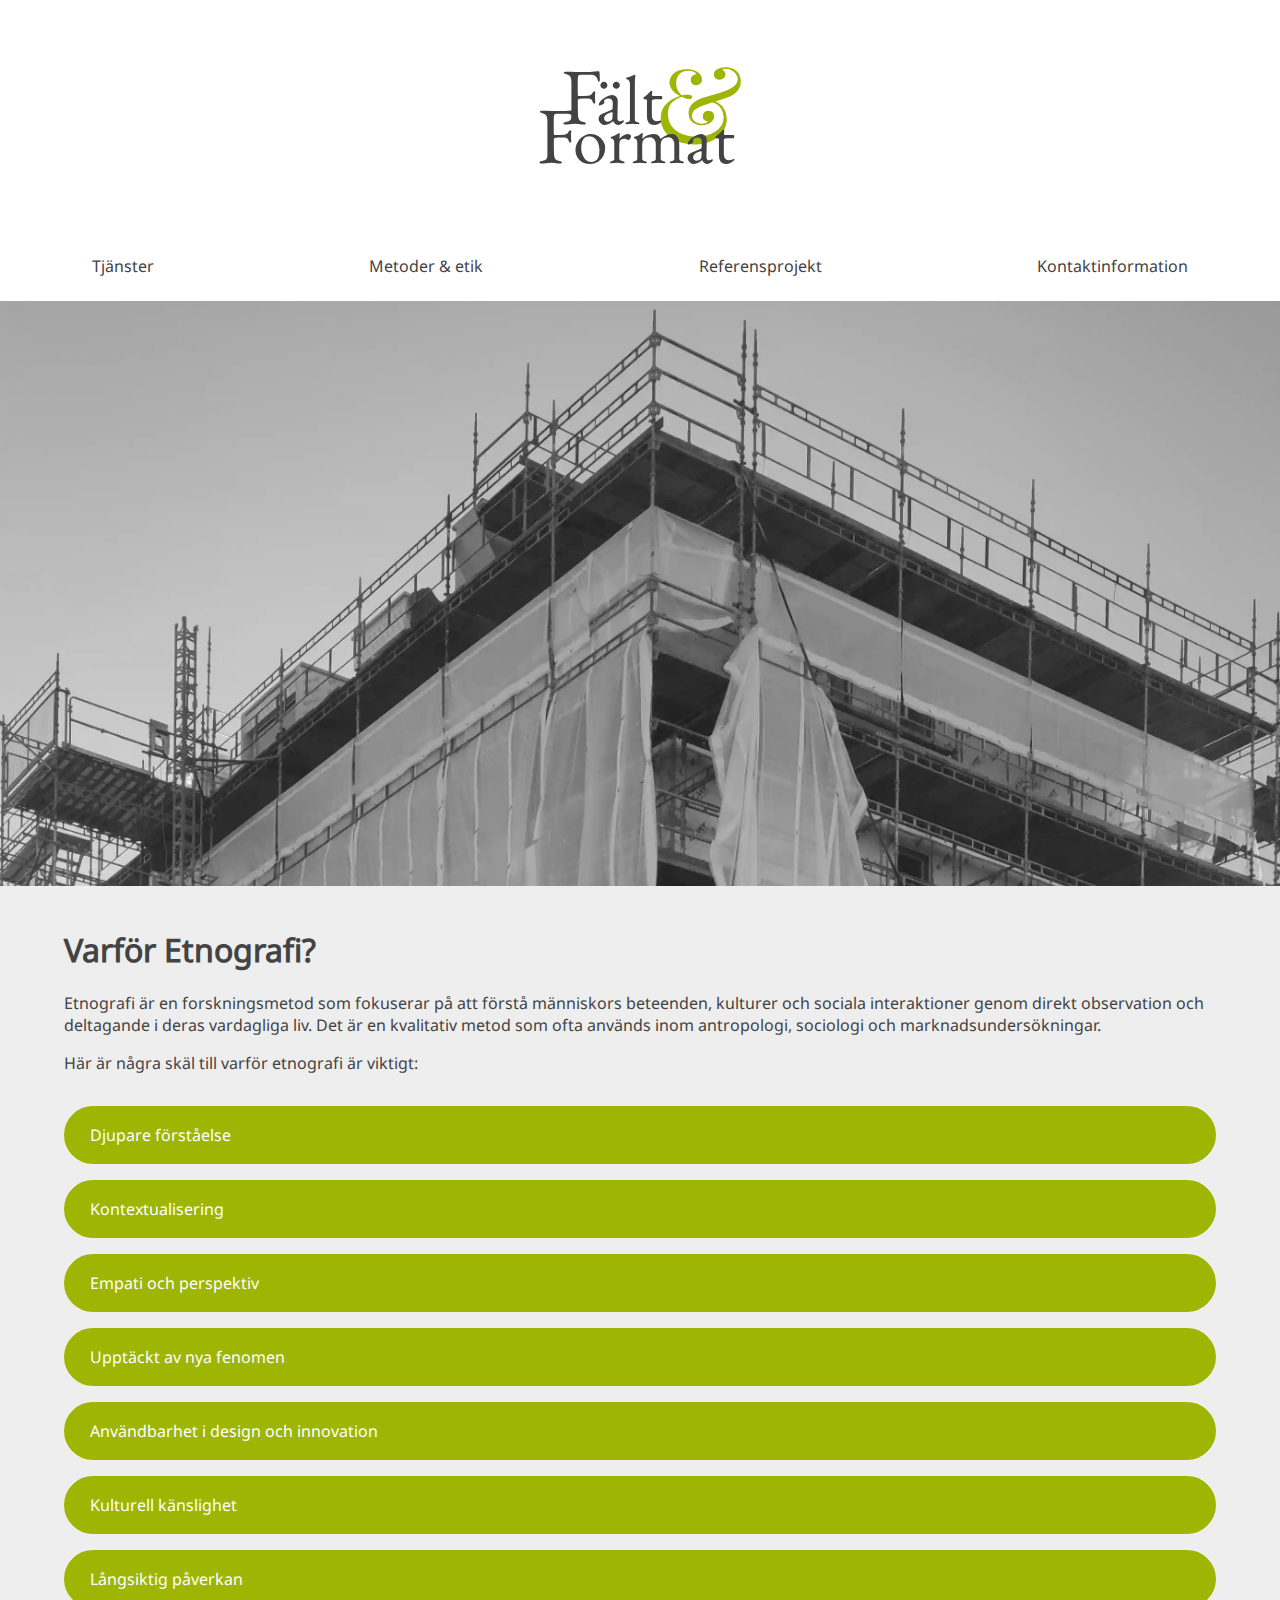
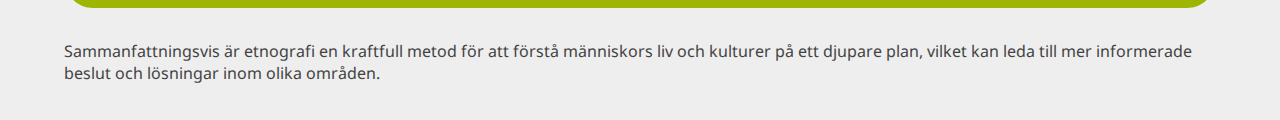
<file: index.html>
<!DOCTYPE html>
<html lang="sv-SE"><head><base href="/">
    <meta charset="utf-8">
    <meta name="viewport" content="width=device-width, initial-scale=1.0">
    <meta name="description" content="Various things and other stuff">
    <meta name="theme-color" content="#0a74da">
    <link rel="preload" fetchpriority="high" as="style" href="css/format.css" type="text/css">
    <link rel="icon" type="image/x-icon" href="favicon.ico">
    <link rel="preconnect" href="manifest.json" type="json">
    <link rel="stylesheet" href="css/format.css">
    <link rel="manifest" href="manifest.json">
    <title>F&#xE4;lt &amp; Format - Start</title><link rel="preload" fetchpriority="high" as="image" href="Content/media/1704876001138.webp" /></head>
<body><header><section><brand><a href="/"><svg width="180" height="100" role="img" style="margin-bottom: -5px" preserveAspectRatio="xMinYMin meet" aria-label="Fält & Format logotyp" viewBox="0 0 90 50" xmlns="http://www.w3.org/2000/svg"><style type="text/css">
        text {
            fill: var(--color-text, #434343);
            font-family: "Garamond Local", serif;
            user-select: none;
        }

        .letter-f {
            font-size: 32px;
        }

        .field {
            font-size: 28px;
        }

        .and {
            font-size: 42px;
            fill: var(--color-brand, #9eb503);
            font-family: "Playfair Local", serif;
        }

        .format {
            font-size: 28px;
        }
    </style>
    <text x="13.25" y="27.25" class="letter-f">F</text>
    <text x="27.25" y="27.25" class="field">ält</text>
    <text x="51" y="35" class="and">&amp;</text>
    <text x="3.5" y="43" class="letter-f">F</text>
    <text x="18" y="43" class="format">ormat</text></svg></a></brand>
        <button onclick="window.nav.open();" aria-label="Open menu button"><svg xmlns="http://www.w3.org/2000/svg" height="24px" viewBox="0 -960 960 960" width="24px"><path d="M120-240v-80h720v80H120Zm0-200v-80h720v80H120Zm0-200v-80h720v80H120Z"></path></svg></button></section></header>
<nav><section><header><brand><a href="/"><svg width="180" height="100" role="img" style="margin-bottom: -5px" preserveAspectRatio="xMinYMin meet" aria-label="Fält & Format logotyp" viewBox="0 0 90 50" xmlns="http://www.w3.org/2000/svg"><style type="text/css">
        text {
            fill: var(--color-text, #434343);
            font-family: "Garamond Local", serif;
            user-select: none;
        }

        .letter-f {
            font-size: 32px;
        }

        .field {
            font-size: 28px;
        }

        .and {
            font-size: 42px;
            fill: var(--color-brand, #9eb503);
            font-family: "Playfair Local", serif;
        }

        .format {
            font-size: 28px;
        }
    </style>
    <text x="13.25" y="27.25" class="letter-f">F</text>
    <text x="27.25" y="27.25" class="field">ält</text>
    <text x="51" y="35" class="and">&amp;</text>
    <text x="3.5" y="43" class="letter-f">F</text>
    <text x="18" y="43" class="format">ormat</text></svg></a></brand>
            <button onclick="window.nav.close();" aria-label="Close menu button"><svg xmlns="http://www.w3.org/2000/svg" height="24px" viewBox="0 -960 960 960" width="24px"><path d="m256-200-56-56 224-224-224-224 56-56 224 224 224-224 56 56-224 224 224 224-56 56-224-224-224 224Z"></path></svg></button></header>
        <menu><li><a href="pages/services">Tj&#xE4;nster</a></li><li><a href="pages/methods-and-ethics">Metoder &amp; etik</a></li><li><a href="pages/reference-projects">Referensprojekt</a></li><li><a href="pages/contact-information">Kontaktinformation</a></li></menu></section></nav>
<main>
    <figure class="hero"><figcaption><span>Etnografisk research &amp; textproduktion</span></figcaption>
        <img src="Content/media/1704876001138.webp" alt="hero" class="hero-image" /></figure><article><h1 id="varfor-etnografi">Varför Etnografi?</h1>
<p>Etnografi är en forskningsmetod som fokuserar på att förstå människors beteenden, kulturer och sociala interaktioner genom direkt observation och deltagande i deras vardagliga liv. Det är en
kvalitativ metod som ofta används inom antropologi, sociologi och marknadsundersökningar.</p>
<p>Här är några skäl till varför etnografi är viktigt:</p>
<details name="ethnography">
    <summary>Djupare förståelse</summary>
    <p>
        Etnografi ger en djupare insikt i människors liv och kulturer genom att studera dem i deras naturliga miljö. Detta kan avslöja nyanser och komplexiteter som andra forskningsmetoder kanske missar.
    </p>
</details>
<details name="ethnography">
    <summary>Kontextualisering</summary>
    <p>
        Genom att observera människor i deras vardagliga miljö kan etnografi hjälpa till att förstå hur kontexten påverkar deras beteenden och beslut.
    </p>
</details>
<details name="ethnography">
    <summary>Empati och perspektiv</summary>
    <p>
        Etnografi främjar empati genom att forskaren lever sig in i deltagarnas liv och perspektiv. Detta kan leda till en mer nyanserad och mänsklig förståelse av deras erfarenheter.
    </p>
</details>
<details name="ethnography">
    <summary>Upptäckt av nya fenomen</summary>
    <p>
        Etnografi kan avslöja nya och oväntade fenomen som inte tidigare har identifierats, vilket kan leda till nya teorier och insikter.
    </p>
</details>
<details name="ethnography">
    <summary>Användbarhet i design och innovation</summary>
    <p>
        Inom områden som produktdesign och tjänsteutveckling kan etnografi hjälpa till att skapa lösningar som är bättre anpassade till användarnas behov och beteenden.
    </p>
</details>
<details name="ethnography">
    <summary>Kulturell känslighet</summary>
    <p>
        Etnografi hjälper till att förstå och respektera kulturella skillnader, vilket är viktigt i en globaliserad värld där interkulturell kommunikation är vanlig.
    </p>
</details>
<details name="ethnography">
    <summary>Långsiktig påverkan</summary>
    <p>
        Etnografiska studier kan ha en långsiktig påverkan genom att informera policyutveckling, utbildning och sociala program som är mer effektiva och relevanta för de samhällen de syftar till att hjälpa.
    </p>
</details>
<p>Sammanfattningsvis är etnografi en kraftfull metod för att förstå människors liv och kulturer på ett djupare plan, vilket kan leda till mer informerade beslut och lösningar inom olika områden.</p>
</article></main>
<footer><address></address></footer>
<script type="module" defer>
    window.nav = {
        open: () => document.body.classList.add('nav-open'),
        close: () => document.body.classList.remove('nav-open'),
        toggle: () => document.body.classList.toggle('nav-open')
    }

    document.body.addEventListener('click', (event) => {
        if (event.target.closest('nav') === null && event.target.closest('button') === null) {
            window.nav.close();
        }
    });

    if ('serviceWorker' in navigator) {
        let swRegistration = null;

        navigator.serviceWorker.register('service-worker.js').then(reg => {
            swRegistration = reg;

            // If there's already a waiting worker, notify page immediately
            if (reg.waiting) {
                notifyUpdate(reg);
            }

            // Listen for new service worker being installed
            reg.addEventListener('updatefound', () => {
                const installing = reg.installing;
                if (!installing) return;
                installing.addEventListener('statechange', () => {
                    if (installing.state === 'installed') {
                        // If there's an existing controller, this is an update -> notify UI
                        if (navigator.serviceWorker.controller) {
                            notifyUpdate(reg);
                        } else {
                            // first install - nothing to do
                        }
                    }
                });
            });
        }).catch(err => {
            // registration failed - optional logging
            console.error('SW registration failed:', err);
        });

        // When the new SW activates and becomes controlling, reload once to use new assets
        let refreshing = false;
        navigator.serviceWorker.addEventListener('controllerchange', () => {
            if (refreshing) return;
            refreshing = true;
            window.location.reload();
        });

        // Listen for messages from SW (e.g. NEW_VERSION_ACTIVATED)
        navigator.serviceWorker.addEventListener('message', event => {
            if (!event.data) return;
            if (event.data.type === 'NEW_VERSION_ACTIVATED') {
                // Activated - ensure we refresh (controllerchange may already do this)
                window.location.reload();
            }
        });

        function notifyUpdate(registration) {
            const evt = new CustomEvent('swUpdated', { detail: { registration } });
            window.dispatchEvent(evt);
        }

        // Expose helper for UI to tell the waiting SW to skip waiting and activate
        window.updateServiceWorker = function() {
            if (!swRegistration) return;
            if (swRegistration.waiting) {
                // Send a message to the waiting SW to skipWaiting
                swRegistration.waiting.postMessage({ type: 'SKIP_WAITING' });
            } else {
                // No waiting worker (maybe update not detected) - try to update registration
                swRegistration.update();
            }
        };
    }
</script></body></html>
</file>
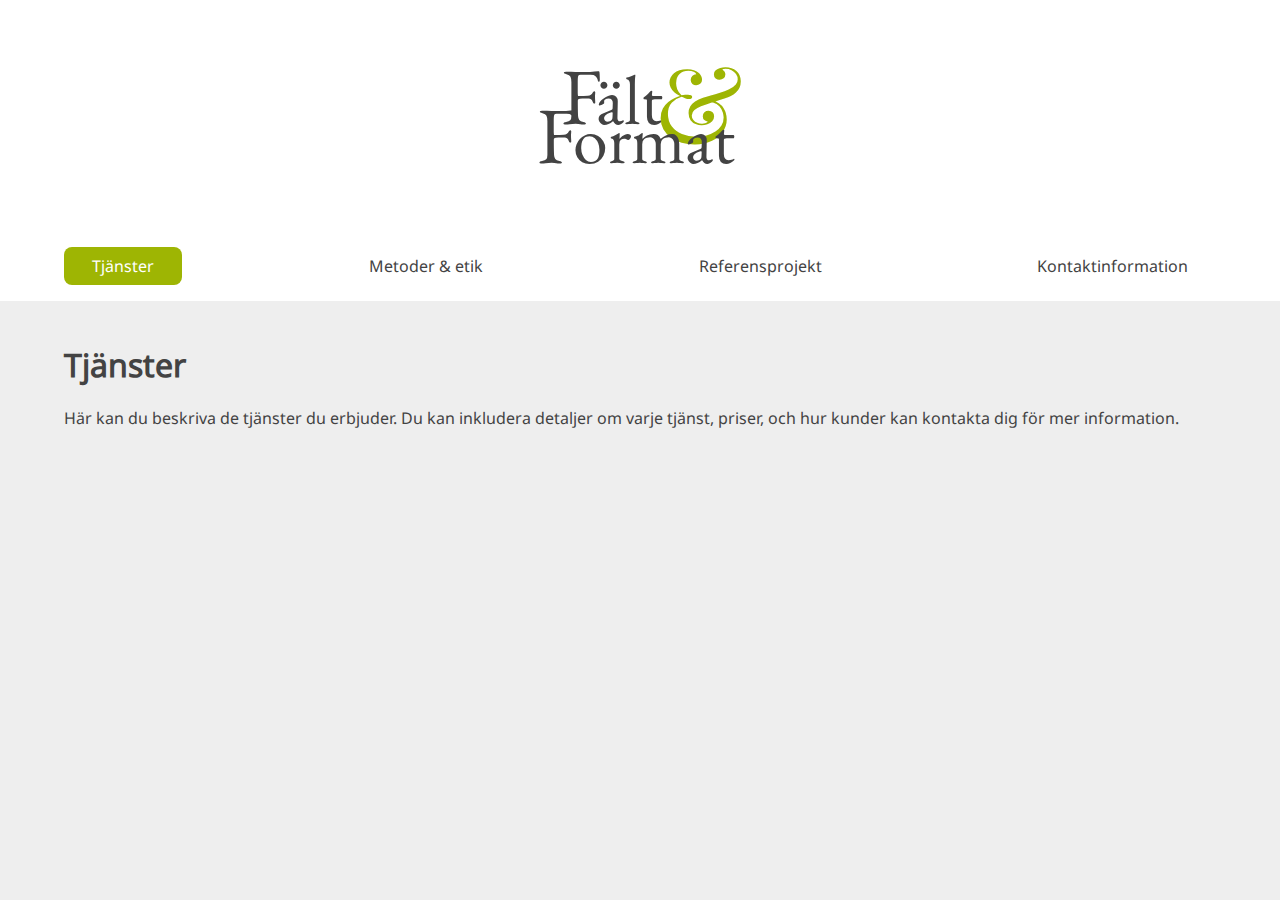
<file: pages/services.html>
<!DOCTYPE html>
<html lang="sv-SE"><head><base href="/">
    <meta charset="utf-8">
    <meta name="viewport" content="width=device-width, initial-scale=1.0">
    <meta name="description" content="Various things and other stuff">
    <meta name="theme-color" content="#0a74da">
    <link rel="preload" fetchpriority="high" as="style" href="css/format.css" type="text/css">
    <link rel="icon" type="image/x-icon" href="favicon.ico">
    <link rel="preconnect" href="manifest.json" type="json">
    <link rel="stylesheet" href="css/format.css">
    <link rel="manifest" href="manifest.json">
    <title>F&#xE4;lt &amp; Format - Tj&#xE4;nster</title></head>
<body><header><section><brand><a href="/"><svg width="180" height="100" role="img" style="margin-bottom: -5px" preserveAspectRatio="xMinYMin meet" aria-label="Fält & Format logotyp" viewBox="0 0 90 50" xmlns="http://www.w3.org/2000/svg"><style type="text/css">
        text {
            fill: var(--color-text, #434343);
            font-family: "Garamond Local", serif;
            user-select: none;
        }

        .letter-f {
            font-size: 32px;
        }

        .field {
            font-size: 28px;
        }

        .and {
            font-size: 42px;
            fill: var(--color-brand, #9eb503);
            font-family: "Playfair Local", serif;
        }

        .format {
            font-size: 28px;
        }
    </style>
    <text x="13.25" y="27.25" class="letter-f">F</text>
    <text x="27.25" y="27.25" class="field">ält</text>
    <text x="51" y="35" class="and">&amp;</text>
    <text x="3.5" y="43" class="letter-f">F</text>
    <text x="18" y="43" class="format">ormat</text></svg></a></brand>
        <button onclick="window.nav.open();" aria-label="Open menu button"><svg xmlns="http://www.w3.org/2000/svg" height="24px" viewBox="0 -960 960 960" width="24px"><path d="M120-240v-80h720v80H120Zm0-200v-80h720v80H120Zm0-200v-80h720v80H120Z"></path></svg></button></section></header>
<nav><section><header><brand><a href="/"><svg width="180" height="100" role="img" style="margin-bottom: -5px" preserveAspectRatio="xMinYMin meet" aria-label="Fält & Format logotyp" viewBox="0 0 90 50" xmlns="http://www.w3.org/2000/svg"><style type="text/css">
        text {
            fill: var(--color-text, #434343);
            font-family: "Garamond Local", serif;
            user-select: none;
        }

        .letter-f {
            font-size: 32px;
        }

        .field {
            font-size: 28px;
        }

        .and {
            font-size: 42px;
            fill: var(--color-brand, #9eb503);
            font-family: "Playfair Local", serif;
        }

        .format {
            font-size: 28px;
        }
    </style>
    <text x="13.25" y="27.25" class="letter-f">F</text>
    <text x="27.25" y="27.25" class="field">ält</text>
    <text x="51" y="35" class="and">&amp;</text>
    <text x="3.5" y="43" class="letter-f">F</text>
    <text x="18" y="43" class="format">ormat</text></svg></a></brand>
            <button onclick="window.nav.close();" aria-label="Close menu button"><svg xmlns="http://www.w3.org/2000/svg" height="24px" viewBox="0 -960 960 960" width="24px"><path d="m256-200-56-56 224-224-224-224 56-56 224 224 224-224 56 56-224 224 224 224-56 56-224-224-224 224Z"></path></svg></button></header>
        <menu><li><a href="pages/services" class="active" aria-current="page">Tj&#xE4;nster</a></li><li><a href="pages/methods-and-ethics">Metoder &amp; etik</a></li><li><a href="pages/reference-projects">Referensprojekt</a></li><li><a href="pages/contact-information">Kontaktinformation</a></li></menu></section></nav>
<main><article><h1 id="tjanster">Tjänster</h1>
<p>Här kan du beskriva de tjänster du erbjuder. Du kan inkludera detaljer om varje tjänst, priser, och hur kunder kan kontakta dig för mer information.</p>
</article></main>
<footer><address></address></footer>
<script type="module" defer>
    window.nav = {
        open: () => document.body.classList.add('nav-open'),
        close: () => document.body.classList.remove('nav-open'),
        toggle: () => document.body.classList.toggle('nav-open')
    }

    document.body.addEventListener('click', (event) => {
        if (event.target.closest('nav') === null && event.target.closest('button') === null) {
            window.nav.close();
        }
    });

    if ('serviceWorker' in navigator) {
        let swRegistration = null;

        navigator.serviceWorker.register('service-worker.js').then(reg => {
            swRegistration = reg;

            // If there's already a waiting worker, notify page immediately
            if (reg.waiting) {
                notifyUpdate(reg);
            }

            // Listen for new service worker being installed
            reg.addEventListener('updatefound', () => {
                const installing = reg.installing;
                if (!installing) return;
                installing.addEventListener('statechange', () => {
                    if (installing.state === 'installed') {
                        // If there's an existing controller, this is an update -> notify UI
                        if (navigator.serviceWorker.controller) {
                            notifyUpdate(reg);
                        } else {
                            // first install - nothing to do
                        }
                    }
                });
            });
        }).catch(err => {
            // registration failed - optional logging
            console.error('SW registration failed:', err);
        });

        // When the new SW activates and becomes controlling, reload once to use new assets
        let refreshing = false;
        navigator.serviceWorker.addEventListener('controllerchange', () => {
            if (refreshing) return;
            refreshing = true;
            window.location.reload();
        });

        // Listen for messages from SW (e.g. NEW_VERSION_ACTIVATED)
        navigator.serviceWorker.addEventListener('message', event => {
            if (!event.data) return;
            if (event.data.type === 'NEW_VERSION_ACTIVATED') {
                // Activated - ensure we refresh (controllerchange may already do this)
                window.location.reload();
            }
        });

        function notifyUpdate(registration) {
            const evt = new CustomEvent('swUpdated', { detail: { registration } });
            window.dispatchEvent(evt);
        }

        // Expose helper for UI to tell the waiting SW to skip waiting and activate
        window.updateServiceWorker = function() {
            if (!swRegistration) return;
            if (swRegistration.waiting) {
                // Send a message to the waiting SW to skipWaiting
                swRegistration.waiting.postMessage({ type: 'SKIP_WAITING' });
            } else {
                // No waiting worker (maybe update not detected) - try to update registration
                swRegistration.update();
            }
        };
    }
</script></body></html>
</file>
<file: css/format.css>
﻿:root {
    --font-playfair: "Playfair Local";
    --font-garamond: "Garamond Local";
    --font-georgian: "Georgian Local";

    --color-black: rgba(0, 0, 0, 1.0);
    --color-white: rgba(255, 255, 255, 1.0);
    --color-white-90: rgba(255, 255, 255, 0.9);
    --color-brand: rgba(158, 181, 3, 1.0);
    --color-brand-10: rgba(158, 181, 3, 0.1);
    --color-brand-20: rgba(158, 181, 3, 0.2);
    --color-text: rgba(67, 67, 67, 1.0);
    --color-background: rgba(238, 238, 238, 1.0);

    --max-width: 1152px;
    --shadow: 0.25rem 0.25rem 1rem rgba(0, 0, 0, 0.5);
    --animation: 0.125s ease-in-out;
}

@font-face {
    font-family: "Garamond Local";
    src: url("../fonts/EBGaramond-VariableFont_wght.woff") format('woff');
}

@font-face {
    font-family: "Playfair Local";
    src: url("../fonts/PlayfairDisplay-VariableFont_wght.woff") format('woff');
}

@font-face {
    font-family: "Georgian Local";
    src: url("../fonts/NotoSansGeorgian-VariableFont.woff") format('woff');
}

body {
    font-size: 16px;
    min-height: 100vh;
    display: flex;
    flex-direction: column;
    margin: 0;
    padding: 0;
    width: 100%;
    background-color: var(--color-background);
    color: var(--color-text);
    font-family: var(--font-georgian), sans-serif;

    & > header {
        display: block;
        position: sticky;
        top: 0;
        z-index: 16;
        background-color: var(--color-white);

        & > section {
            padding: 1rem;
            max-width: var(--max-width);
            margin: 0 auto;
            display: flex;
            flex-direction: row;
            align-items: center;
            justify-content: space-between;

            & > brand {
                width: 6rem;
                height: auto;
                display: flex;
                border-radius: 1rem;

                & > a {
                    display: flex;
                    width: 100%;
                    height: auto;
                    -webkit-tap-highlight-color: transparent;
                    border-radius: 1rem;
                    padding: 0.5rem;
                    margin: 0 0 0 -0.5rem;

                    &:hover,
                    &:focus {
                        outline: 0.125rem solid var(--color-brand);
                    }

                    & > svg {
                        width: 100%;
                        height: auto;
                    }
                }
            }
        }
    }

    & > nav {
        display: block;
        position: fixed;
        z-index: 16;
        background-color: var(--color-white);
        top: 0;
        right: 0;
        width: 100%;
        height: 100vh;
        max-width: 25rem;
        box-shadow: var(--shadow);
        transition: transform var(--animation);
        transform: translateX(calc(100% + 1rem));
        overflow-x: auto;

        & > section {
            padding: 1rem;
            display: flex;
            flex-direction: column;
            gap: 1rem;

            & > header {
                display: flex;
                flex-direction: column-reverse;
                margin-bottom: 2.5rem;

                & > brand {
                    align-self: center;
                }

                & > button {
                    align-self: start;
                }
            }
        }
    }

    &.nav-open {
        overflow: hidden;
        & > nav {
            transform: translateX(0);
        }
    }

    & > main {
        & > article {
            max-width: var(--max-width);
            margin: 0 auto;
            padding: 1.25rem;
        }
    }

    & > footer {

    }

    figure {
        margin: 0;
        padding: 0;
        width: 100%;
        height: auto;
        aspect-ratio: 9/16;
        max-height: 65vh;
        overflow: hidden;

        & > img {
            width: 100%;
            height: auto;
            object-fit: contain;
            object-position: top;
            display: block;
            filter: grayscale(1);
            transform: translateY(-3%);
            z-index: 0;
        }
    }

    h1, h2, h3, h4, h5, h6 {
        text-align: center;
    }

    button {
        border: none;
        background-color: transparent;
        cursor: pointer;
        display: flex;
        align-items: center;
        justify-content: center;
        padding: 0.75rem;
        border-radius: 99rem !important;
        -webkit-tap-highlight-color: transparent;

        &:hover {
            background-color: var(--color-brand-10);
        }

        &:active {
            background-color: var(--color-brand-20);
        }
    }

    ol {
        padding-left: 1rem;

        & > li {
            margin-bottom: 1rem;
        }
    }

    menu {
        display: flex;
        flex-direction: column;
        gap: 1.5rem;
        align-items: center;
        list-style: none;
        margin: 0;
        padding: 0 0 3rem 0;

        & > li {
            display: block;
            flex: 1;
            width: 100%;

            & > a {
                display: block;
                padding: 0.5rem 1.75rem;
                text-align: center;
                text-decoration: none;
                color: var(--color-text);
                border-radius: 999rem;
                outline-offset: 0.125rem;
                -webkit-tap-highlight-color: transparent;
                white-space: nowrap;
                overflow: hidden;
                text-overflow: ellipsis;

                &:hover,
                &:focus {
                    outline: 0.125rem solid var(--color-brand);
                }

                &.active {
                    background-color: var(--color-brand);
                    color: var(--color-white);
                }
            }
        }
    }

    p + details {
        margin-block-start: 2rem;
    }

    details {
        display: flex;
        flex-direction: column;
        margin-block-end: 1rem;
        background-color: var(--color-white);
        border-radius: 1.75rem;
        outline: 0.125rem solid transparent;

        & > summary {
            cursor: pointer;
            list-style: none;
            border-radius: 999rem;
            border: 0.125rem solid var(--color-brand);
            background-color: var(--color-brand);
            color: var(--color-white);
            padding: 1rem 1.5rem;
            -webkit-tap-highlight-color: transparent;
            user-select: none;
            outline: none !important;
            position: relative;

            &:active {
                filter: brightness(95%);
            }
        }

        & > summary::-webkit-details-marker {
            display: none;
        }

        & > *:not(summary) {
            padding: 1rem 1.5rem;
        }

        & > p:last-child {
            margin-block-end: 1.5rem;
        }

        & + p {
            margin-block-start: 2rem;
        }

        &:hover:not([open]),
        &:focus-within:not([open]) {
            outline: 0.125rem solid var(--color-brand);
            outline-offset: 0.125rem;
        }
    }

    @media(min-width: 1152px) {

        & > header {
            position: relative;

            & > section {
                justify-content: center;

                & > brand {
                    width: 15rem;
                    margin: 2rem;

                    & > a {
                        margin: 0;
                    }
                }
                & > button {
                    display: none;
                }
            }
        }

        & > nav {
            background-color: var(--color-white);
            position: sticky;
            top: 0;
            width: 100%;
            height: auto;
            box-shadow: none;
            transition: none;
            transform: translateX(0);
            max-width: unset;
            overflow: none;

            & > section {
                max-width: var(--max-width);
                margin: 0 auto;

                & > header {
                    display: none;
                    flex-direction: column-reverse;
                }
            }
        }

        h1, h2, h3, h4, h5, h6 {
            text-align: left;
        }

        menu {
            flex-direction: row;
            justify-content: space-between;
            padding: 0;

            & > li {
                flex: 0;
                width: auto;

                & > a {
                    border-radius: 0.5rem;
                }
            }
        }

        &.nav-open {
            overflow: auto;
        }
    }
}
</file>
